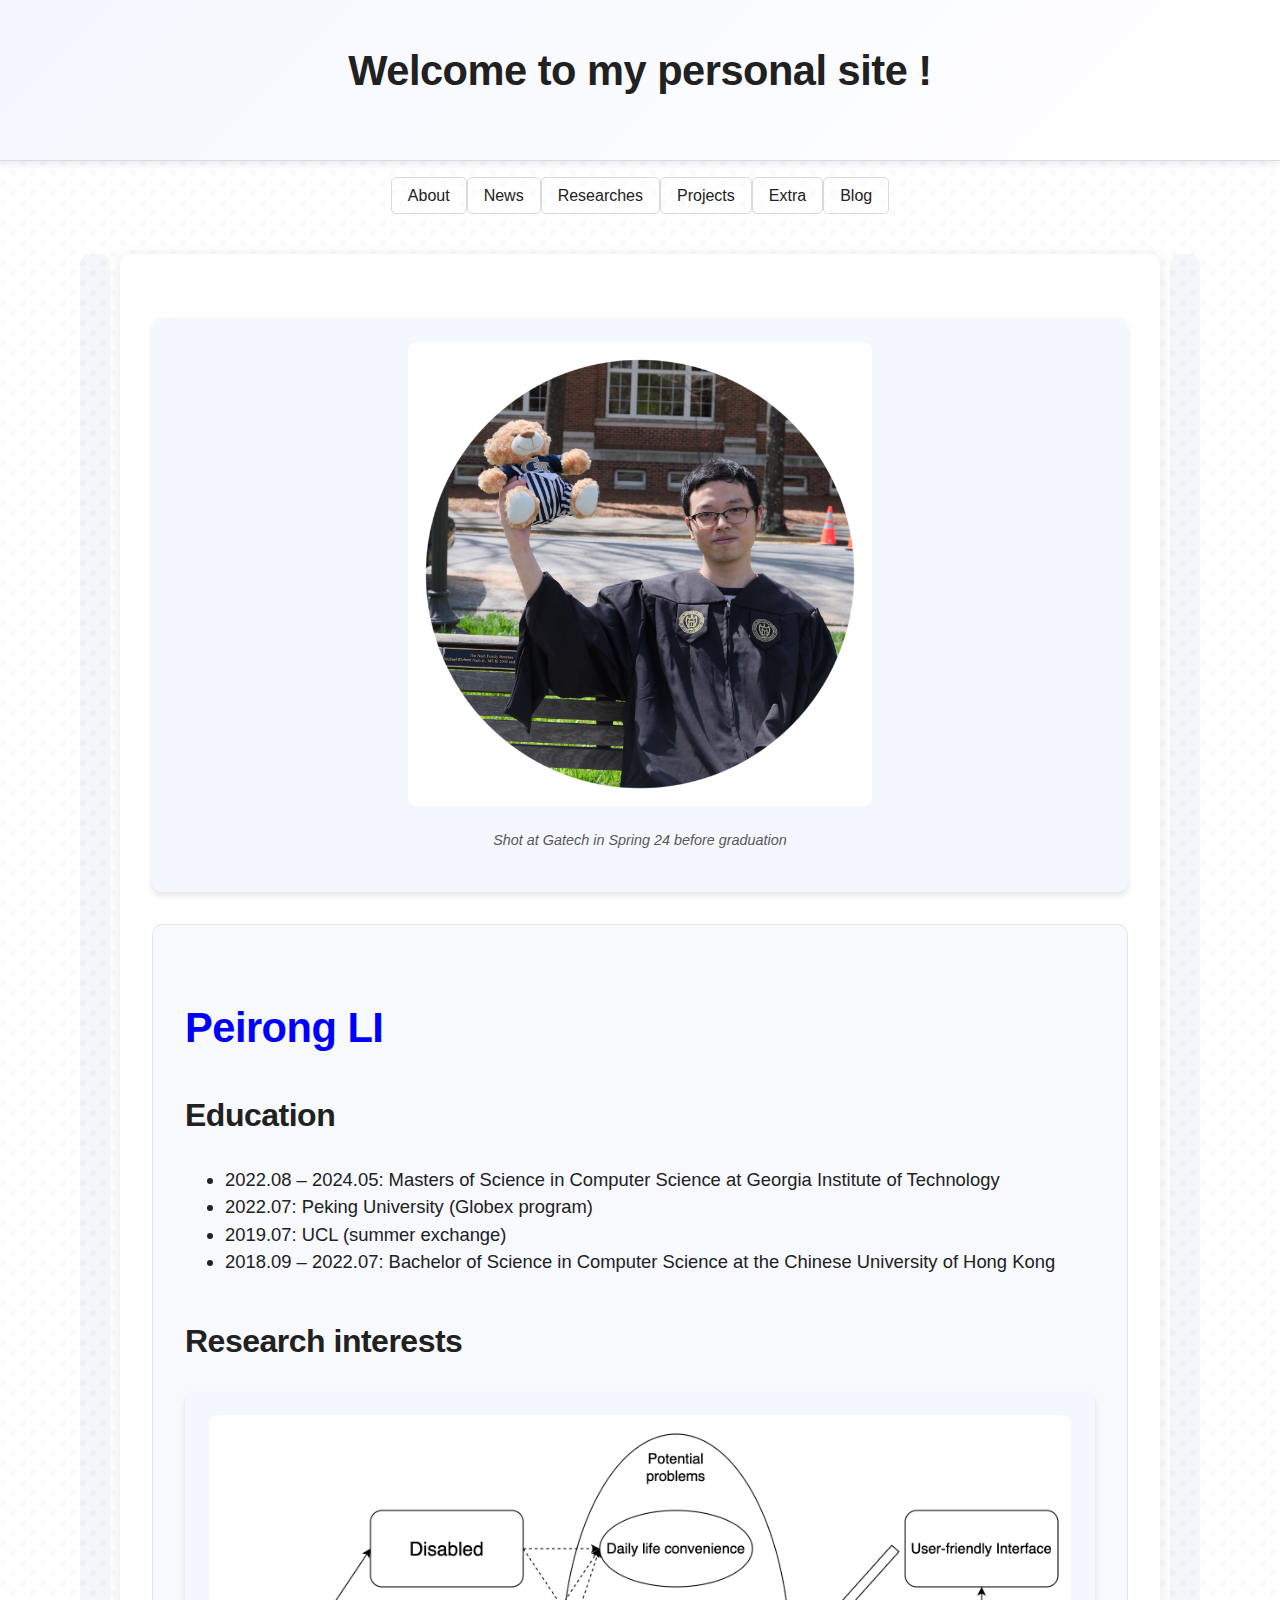
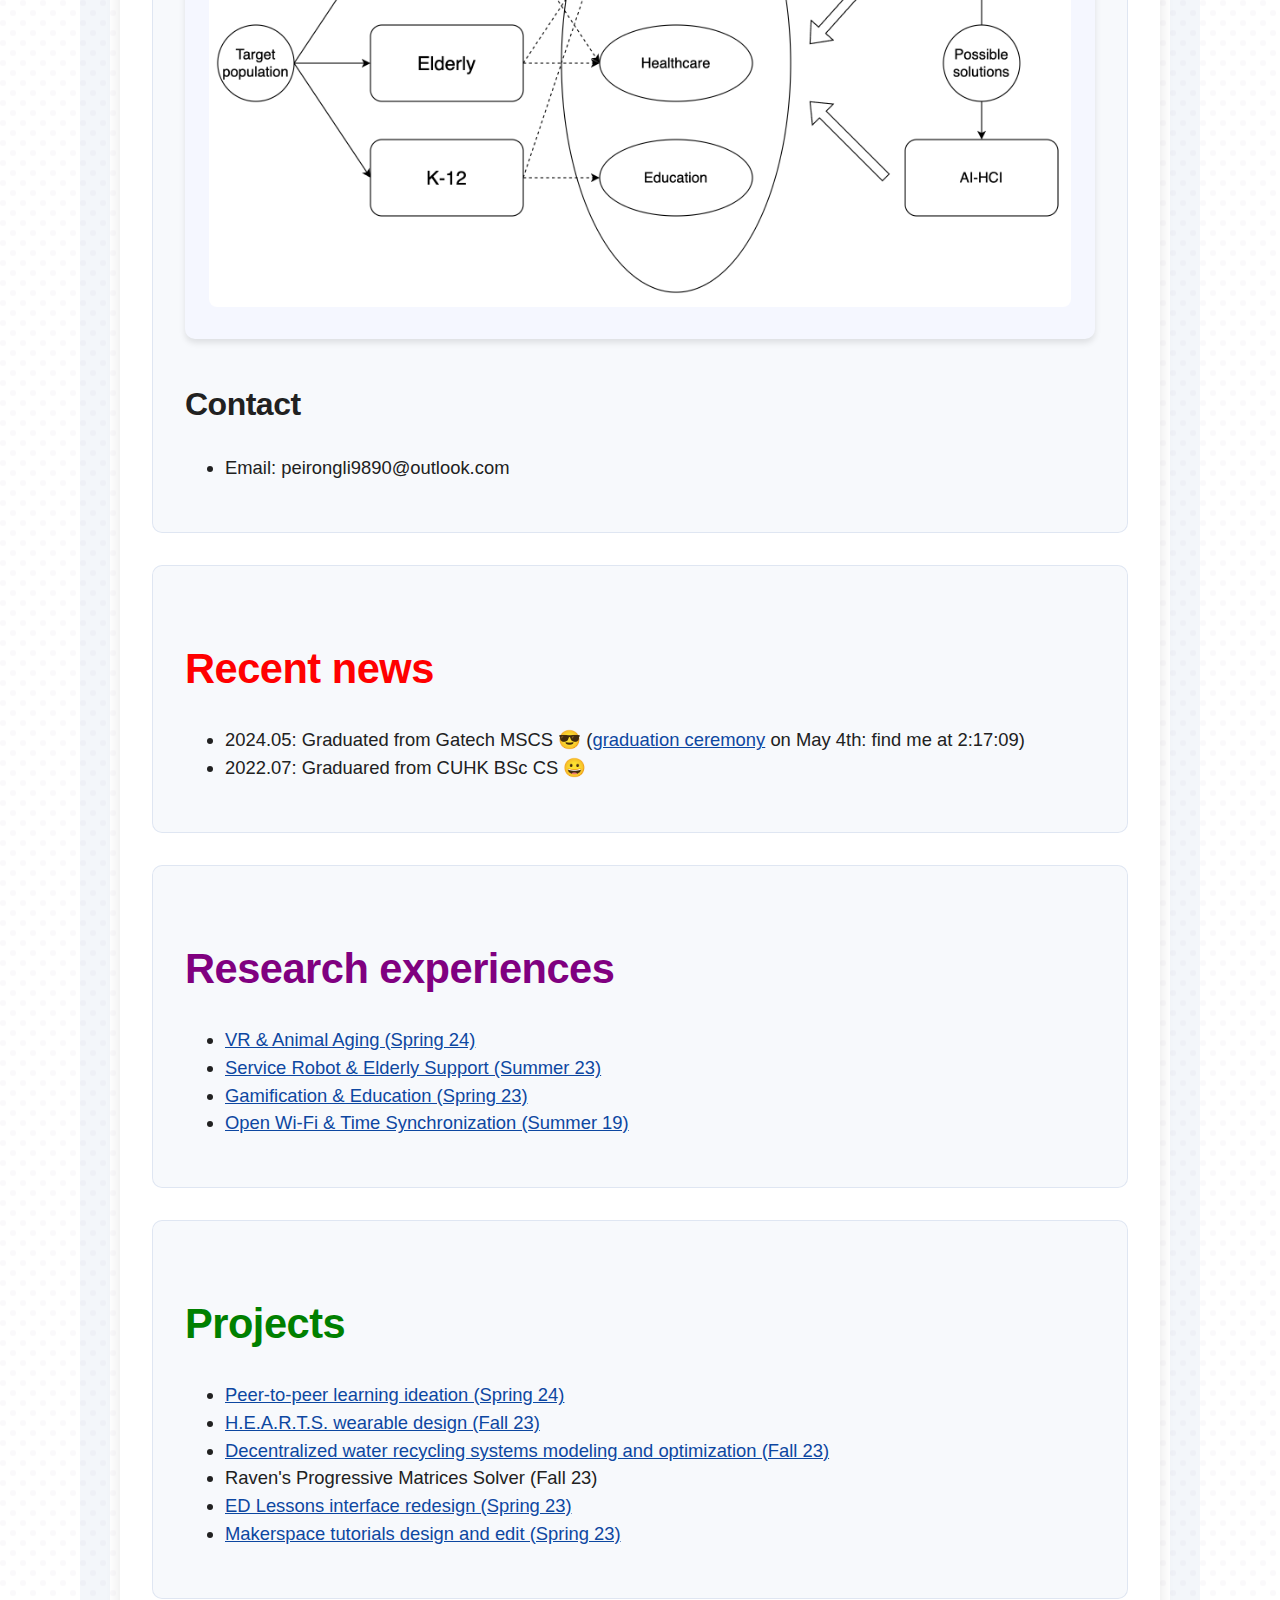
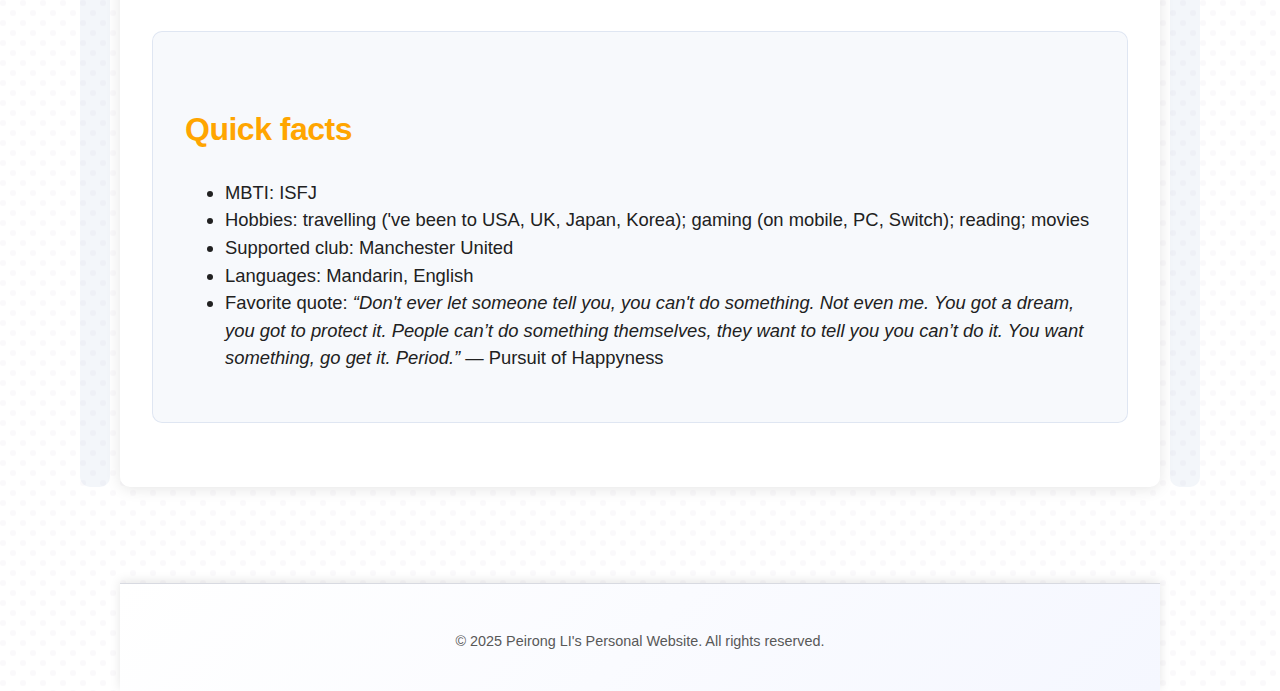
<file: index.html>
<!DOCTYPE html>
<html lang="en">
<head>
    <meta charset="UTF-8">
    <meta name="viewport" content="width=device-width, initial-scale=1.0">
    <title>Peirong LI's Personal Website</title>
    <link rel="icon" type="image/x-icon" href="./assets/favicon.ico">
    <link rel="stylesheet" href="./assets/style.css">
</head>
<body>
    <header>
        <h2>Welcome to my personal site !</h2>
    </header>

    <nav>
        <ul>
            <li><a href="#about">About</a></li>
            <li><a href="#news">News</a></li>
            <li><a href="#researches">Researches</a></li>
            <li><a href="#projects">Projects</a></li>
            <li><a href="#extra">Extra</a></li>
            <li><a href="blog.html">Blog</a></li>
        </ul>
    </nav>

    <main>
        <figure>
            <img style='height: 50%; width: 50%; object-fit: contain' src="./assets/images/compressed.jpg">
            <figcaption>Shot at Gatech in Spring 24 before graduation</figcaption>
        </figure>
        <section id="about"> 
            <h2 style="color:blue;">Peirong LI</h2>
            <h3>Education</h3>
            <ul>
                <li>2022.08 – 2024.05: Masters of Science in Computer Science at Georgia Institute of Technology</li>
                <li>2022.07: Peking University (Globex program)</li>
                <li>2019.07: UCL (summer exchange)</li>
                <li>2018.09 – 2022.07: Bachelor of Science in Computer Science at the Chinese University of Hong Kong</li>
            </ul>
            <h3>Research interests</h3>
            <!--
            <ul>
                <li>Education</li>
                <li>Elderly support & Healthcare</li>
                <li>AI-HCI</li>
            </ul>
            -->
            <figure>
                <img style='height: 100%; width: 100%; object-fit: contain' src="./assets/images/research_direction.png">
            </figure>
            <h3>Contact</h3>
            <ul>
                <li>Email: peirongli9890@outlook.com</li>
                <!--
                <li>Google Voice: (+1) 470-795-2933</li>
                -->
            </ul>
        </section>
        
        <!--
        <section id="contact">
            <h2>Contact Me</h2>
            <p>University email: 1155124372[at]link.cuhk.edu.hk or pli353[at]gatech.edu</p>
            <p>Personal email: scpery[at]gmail.com</p>
            <p>Phone: (+1) 470-795-2933</p>
        </section>
        -->
        <section id="news">
            <h2 style="color:red;">Recent news</h2>
            <ul>
                <li>2024.05: Graduated from Gatech MSCS &#128526 (<a href="https://www.youtube.com/live/9AJNDDprWp8?si=7UgUnZfZGAs-EiLP">graduation ceremony</a> on May 4th: find me at 2:17:09)</li>
                <li>2022.07: Graduared from CUHK BSc CS &#128512</li>
            </ul>
        </section>

        <section id="researches">
            <h2 style="color:purple;">Research experiences</h2>
            <ul>
                <li><a href="https://drive.google.com/file/d/1MztcmazkHzIk06LfLI5RWpV0umhwfnHc/view?usp=sharing">VR & Animal Aging (Spring 24)</a></li>
                <li><a href="https://drive.google.com/file/d/18KGKrAyKov3vDxwuCQNKxwxHG2cqXcRN/view?usp=sharing">Service Robot & Elderly Support (Summer 23)</a></li>
                <li><a href="https://drive.google.com/file/d/1XDYgmklaNe40y_flZ6bZybTnQkVvHjnX/view?usp=sharing">Gamification & Education (Spring 23)</a></li>
                <li><a href="https://drive.google.com/file/d/1At2ZEbmicCIk2SArg_VGKu93d4AmQ7_z/view?usp=sharing">Open Wi-Fi & Time Synchronization (Summer 19)</a></li>
            </ul>
        </section>

        <section id="projects">
            <h2 style="color:green;">Projects</h2>
            <ul>
                <li><a href="https://drive.google.com/file/d/1_Nxd7qr0QWM2ZNjjpZs4Eb8WsJgU2AFp/view?usp=sharing">Peer-to-peer learning ideation (Spring 24)</a></li>
                <li><a href="https://drive.google.com/file/d/1QfOieV39Be5a-qMdOeXws2hEQNWc-o5N/view?usp=sharing">H.E.A.R.T.S. wearable design (Fall 23)</a></li>
                <li><a href="https://drive.google.com/file/d/1pv1AXIMwSAldLtvMs36SQz1wuJGDXRZ-/view?usp=sharing">Decentralized water recycling systems modeling and optimization (Fall 23)</a></li>
                <li>Raven's Progressive Matrices Solver (Fall 23)</li>
                <li><a href="https://drive.google.com/file/d/1wXljCcAbhTpNztfWesmE28Ws-RrunmBa/view?usp=sharing">ED Lessons interface redesign (Spring 23)</a></li>
                <li><a href="https://mycuhk-my.sharepoint.com/:f:/g/personal/1155124372_link_cuhk_edu_hk/Eio4s0UTLl9LrH4YwSZ1Va0BnjgMHsJ_V_iDG5Jmlm7D7Q?e=ZKLVXw">Makerspace tutorials design and edit (Spring 23)</a></li>
            </ul>
        </section>

        <section id="extra">
            <!--
            <h3 style="color:yellow;">Recent book reading</h3>
            <ul>
                <li><i>The Island of Yesterday</i> by DAI Jinhua</li>
                <li><i>Everyone Can Be A Product Manager</i> by SU Jie</li>
                <li><i>Chasing Doctor Dolittle: Learning the Language of Animals</i> by Con Slobodchikoff</li>
                <li>...</li>
            </ul>
            
            <h3>Blogs</h3>
            <ul>
                <li>Not written yet</li>
            </ul>
            -->
            <h3 style="color:orange;">Quick facts</h3>
            <ul>
                <li>MBTI: ISFJ</li>
                <li>Hobbies: travelling ('ve been to USA, UK, Japan, Korea); gaming (on mobile, PC, Switch); reading; movies</li>
                <li>Supported club: Manchester United</li>
                <li>Languages: Mandarin, English</li>
                <li>Favorite quote: <i>“Don't ever let someone tell you, you can't do something. Not even me. You got a dream, you got to protect it. People can’t do something themselves, they want to tell you you can’t do it. You want something, go get it. Period.”</i> ― Pursuit of Happyness</li>
            </ul>
        </section>
     
    </main>

    <footer>
        <p>&copy; 2025 Peirong LI's Personal Website. All rights reserved.</p>
    </footer>
</body>
</html>
</file>
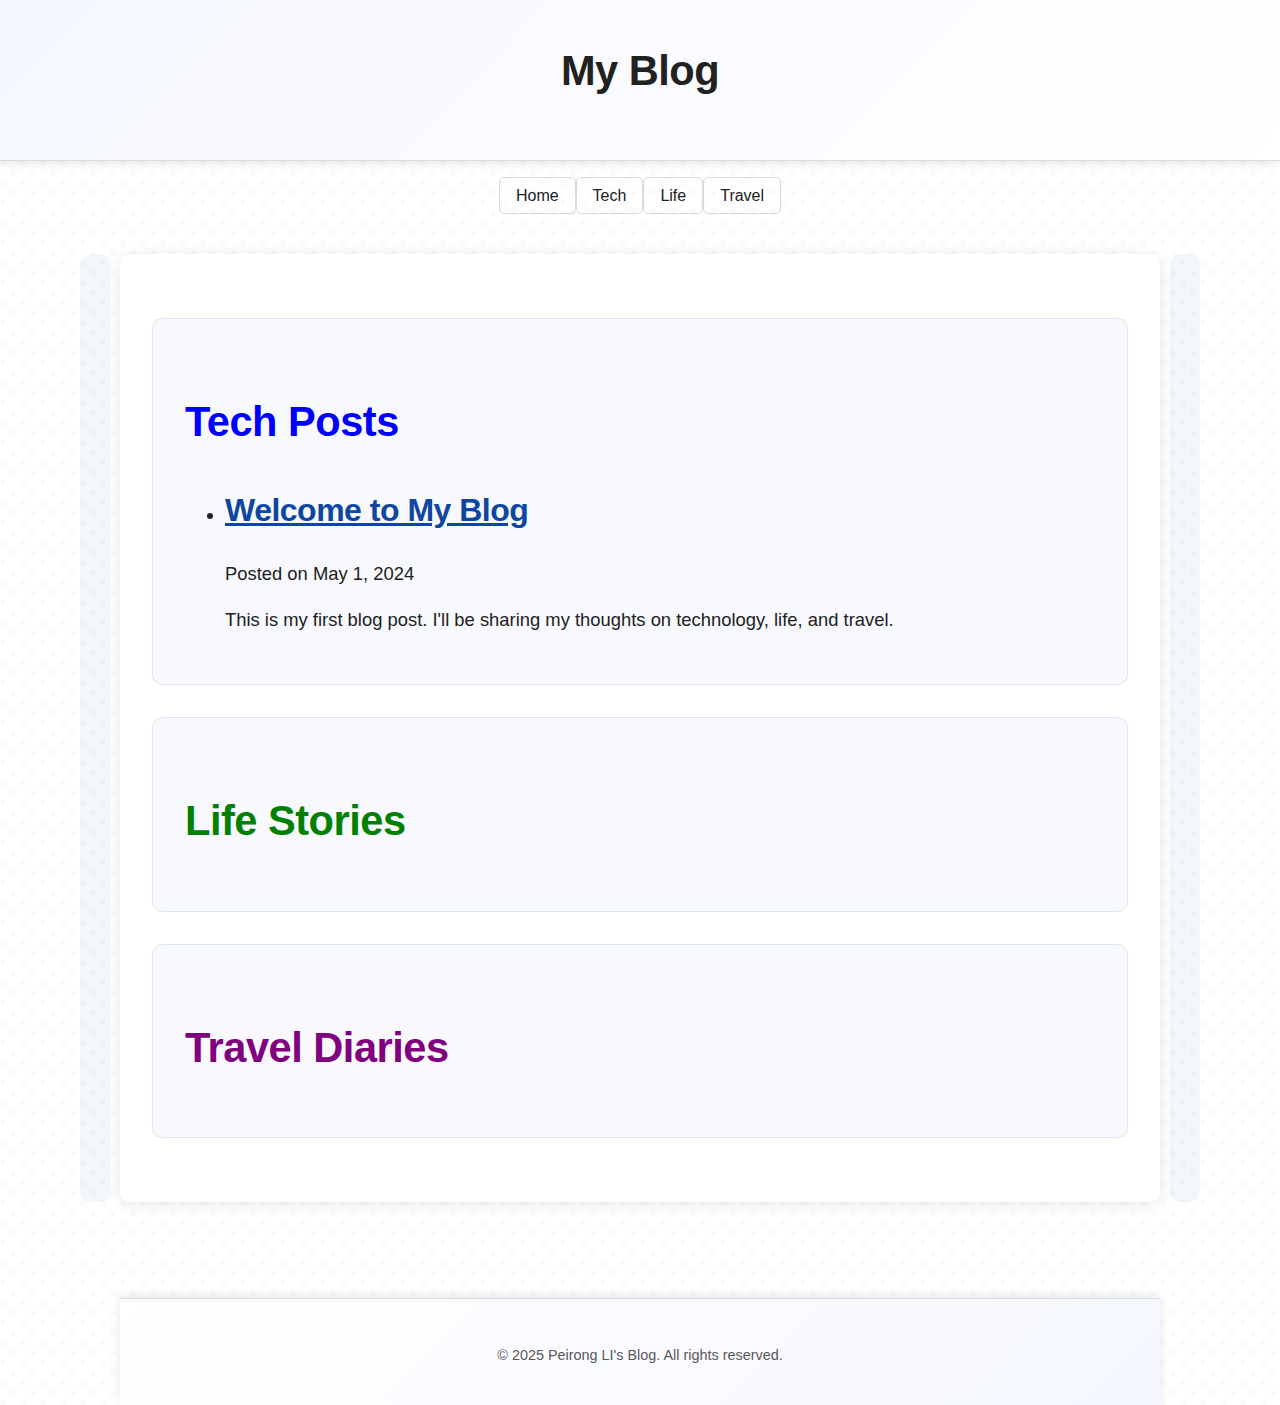
<file: blog.html>
<!DOCTYPE html>
<html lang="en">
<head>
    <meta charset="UTF-8">
    <meta name="viewport" content="width=device-width, initial-scale=1.0">
    <title>Peirong LI's Blog</title>
    <link rel="icon" type="image/x-icon" href="./assets/favicon.ico">
    <link rel="stylesheet" href="./assets/style.css">
</head>
<body>
    <header>
        <h2>My Blog</h2>
    </header>

    <nav>
        <ul>
            <li><a href="index.html">Home</a></li>
            <li><a href="#tech">Tech</a></li>
            <li><a href="#life">Life</a></li>
            <li><a href="#travel">Travel</a></li>
        </ul>
    </nav>

    <main>
        <section id="tech">
            <h2 style="color:blue;">Tech Posts</h2>
            <ul class="blog-list">
                <li>
                    <h3><a href="posts/welcome.html">Welcome to My Blog</a></h3>
                    <p class="post-meta">Posted on May 1, 2024</p>
                    <p class="post-excerpt">This is my first blog post. I'll be sharing my thoughts on technology, life, and travel.</p>
                </li>
            </ul>
        </section>

        <section id="life">
            <h2 style="color:green;">Life Stories</h2>
            <ul class="blog-list">
                <!-- Blog posts will be added here -->
            </ul>
        </section>

        <section id="travel">
            <h2 style="color:purple;">Travel Diaries</h2>
            <ul class="blog-list">
                <!-- Blog posts will be added here -->
            </ul>
        </section>
    </main>

    <footer>
        <p>&copy; 2025 Peirong LI's Blog. All rights reserved.</p>
    </footer>
</body>
</html>
</file>
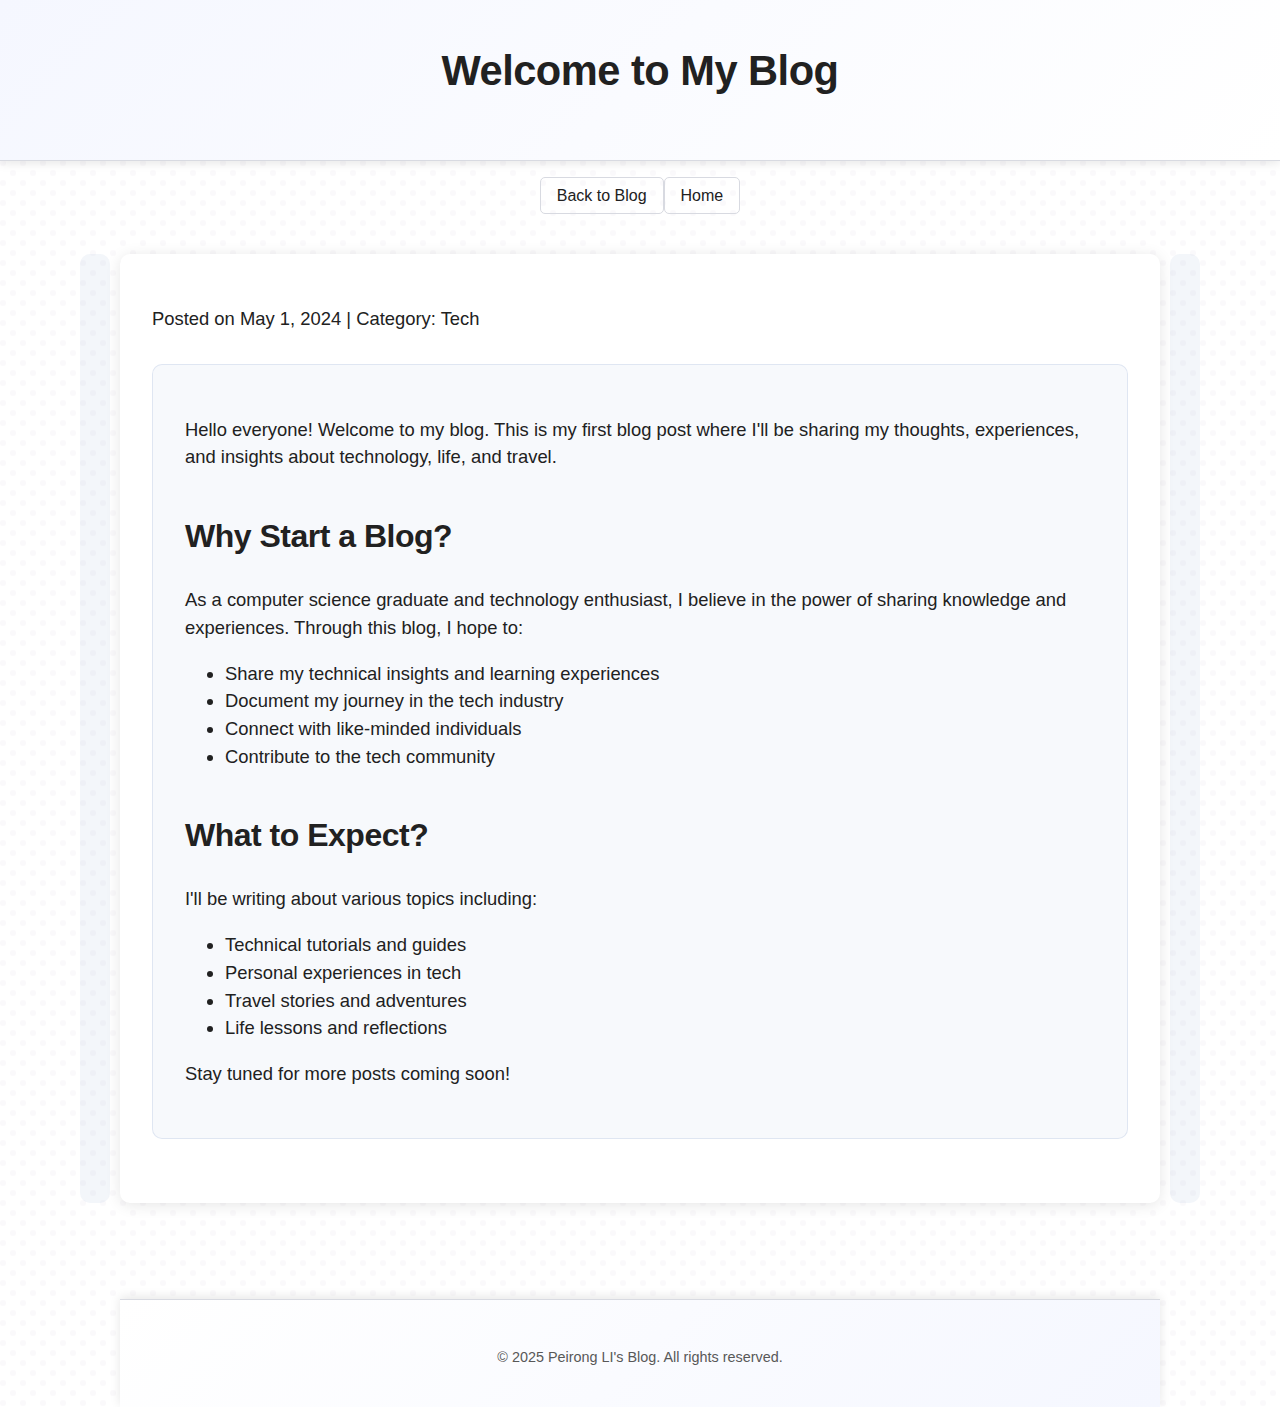
<file: posts/welcome.html>
<!DOCTYPE html>
<html lang="en">
<head>
    <meta charset="UTF-8">
    <meta name="viewport" content="width=device-width, initial-scale=1.0">
    <title>Welcome to My Blog - Peirong LI</title>
    <link rel="icon" type="image/x-icon" href="../assets/favicon.ico">
    <link rel="stylesheet" href="../assets/style.css">
</head>
<body>
    <header>
        <h2>Welcome to My Blog</h2>
    </header>

    <nav>
        <ul>
            <li><a href="../blog.html">Back to Blog</a></li>
            <li><a href="../index.html">Home</a></li>
        </ul>
    </nav>

    <main>
        <article>
            <header>
                <p class="post-meta">Posted on May 1, 2024 | Category: Tech</p>
            </header>

            <section class="post-content">
                <p>Hello everyone! Welcome to my blog. This is my first blog post where I'll be sharing my thoughts, experiences, and insights about technology, life, and travel.</p>

                <h3>Why Start a Blog?</h3>
                <p>As a computer science graduate and technology enthusiast, I believe in the power of sharing knowledge and experiences. Through this blog, I hope to:</p>
                <ul>
                    <li>Share my technical insights and learning experiences</li>
                    <li>Document my journey in the tech industry</li>
                    <li>Connect with like-minded individuals</li>
                    <li>Contribute to the tech community</li>
                </ul>

                <h3>What to Expect?</h3>
                <p>I'll be writing about various topics including:</p>
                <ul>
                    <li>Technical tutorials and guides</li>
                    <li>Personal experiences in tech</li>
                    <li>Travel stories and adventures</li>
                    <li>Life lessons and reflections</li>
                </ul>

                <p>Stay tuned for more posts coming soon!</p>
            </section>
        </article>
    </main>

    <footer>
        <p>&copy; 2025 Peirong LI's Blog. All rights reserved.</p>
    </footer>
</body>
</html>
</file>
<file: assets/style.css>
/* Global variables. */
:root {
  /* Set sans-serif & mono fonts */
  --sans-font: -apple-system, BlinkMacSystemFont, "Avenir Next", Avenir,
    "Nimbus Sans L", Roboto, Noto, "Segoe UI", Arial, Helvetica,
    "Helvetica Neue", sans-serif;
  --mono-font: Consolas, Menlo, Monaco, "Andale Mono", "Ubuntu Mono", monospace;

  /* Default (light) theme */
  --bg: #fff;
  --accent-bg: #f5f7ff;
  --text: #212121;
  --text-light: #585858;
  --border: #d8dae1;
  --accent: #0d47a1;
  --accent-rgb: 13, 71, 161;
  --code: #d81b60;
  --preformatted: #444;
  --marked: #ffdd33;
  --disabled: #efefef;
}

/* Dark theme */



@media (prefers-color-scheme: dark) {
  
	.anchorjs-link {
    color: #ff5231;
}

 code[class*="language-"],
pre[class*="language-"] {
	-moz-tab-size: 4;
	-o-tab-size: 4;
	tab-size: 4;
	-webkit-hyphens: none;
	-moz-hyphens: none;
	-ms-hyphens: none;
	hyphens: none;
	white-space: pre;
	white-space: pre-wrap;
	word-break: break-all;
	word-wrap: break-word;
	font-family: Menlo, Monaco, "Courier New", monospace;
	font-size: 15px;
	line-height: 1.5;
	color: #dccf8f;
	text-shadow: 0;
}

pre > code[class*="language-"] {
	font-size: 1em;
}

pre[class*="language-"],
:not(pre) > code[class*="language-"] {
	border-radius: 5px;
	border: 1px solid #000;
	color: #DCCF8F;
	background: #181914 url('[data-uri]') repeat left top;
}

pre[class*="language-"] {
	padding: 12px;
	overflow: auto;
}

:not(pre) > code[class*="language-"] {
	padding: 2px 6px;
}

.token.namespace {
	opacity: .7;
}

.token.comment,
.token.prolog,
.token.doctype,
.token.cdata {
	color: #586e75;
	font-style: italic;
}

.token.number,
.token.string,
.token.char,
.token.builtin,
.token.inserted {
	color: #468966;
}

.token.attr-name {
	color: #b89859;
}

.token.operator,
.token.entity,
.token.url,
.language-css .token.string,
.style .token.string {
	color: #dccf8f;
}

.token.selector,
.token.regex {
	color: #859900;
}

.token.atrule,
.token.keyword {
	color: #cb4b16;
}

.token.attr-value {
	color: #468966;
}

.token.function,
.token.variable,
.token.placeholder {
	color: #b58900;
}

.token.property,
.token.tag,
.token.boolean,
.token.number,
.token.constant,
.token.symbol {
	color: #b89859;
}

.token.tag {
	color: #ffb03b;
}

.token.important,
.token.statement,
.token.deleted {
	color: #dc322f;
}

.token.punctuation {
	color: #dccf8f;
}

.token.entity {
	cursor: help;
}

.token.bold {
	font-weight: bold;
}

.token.italic {
	font-style: italic;
}
 
  :root {
    --bg: #212121;
    --accent-bg: #2b2b2b;
    --text: #dcdcdc;
    --text-light: #ababab;
    --border: #666;
    --accent: #ffb300;
    --accent-rgb: 255, 179, 0;
    --code: #f06292;
    --preformatted: #ccc;
    --disabled: #111;
  }
  /* Add a bit of transparancy so light media isn't so glaring in dark mode */
  img,
  video {
    opacity: 0.8;
  }
}

html {
  /* Set the font globally */
  font-family: var(--sans-font);
  scroll-behavior: smooth;
}

/* Make the body a nice central block */
body {
  color: var(--text);
  background: linear-gradient(135deg, var(--bg), var(--accent-bg));
  background-image: url("data:image/svg+xml,%3Csvg width='20' height='20' viewBox='0 0 20 20' xmlns='http://www.w3.org/2000/svg'%3E%3Cg fill='%239C92AC' fill-opacity='0.05' fill-rule='evenodd'%3E%3Ccircle cx='3' cy='3' r='3'/%3E%3Ccircle cx='13' cy='13' r='3'/%3E%3C/g%3E%3C/svg%3E");
  font-size: 1.15rem;
  line-height: 1.5;
  display: grid;
  grid-template-columns: 1fr min(65rem, 90%) 1fr;
  margin: 0;
}

/* Add a little padding to ensure spacing is correct between content and nav */
main {
  padding: 2rem 3rem;
  background: var(--bg);
  border-radius: 15px;
  box-shadow: 0 4px 20px rgba(0,0,0,0.15);
  margin: 2rem 0;
  position: relative;
}

main::before,
main::after {
  content: '';
  position: absolute;
  top: 0;
  bottom: 0;
  width: 30px;
  background: rgba(var(--accent-rgb), 0.05);
  border-radius: 10px;
}

main::before {
  left: -40px;
}

main::after {
  right: -40px;
}

/* Style sections */
section {
  background: rgba(var(--accent-rgb), 0.03);
  border-radius: 10px;
  padding: 2rem;
  margin: 2rem 0;
  border: 1px solid rgba(var(--accent-rgb), 0.1);
  transition: transform 0.3s ease;
}

section:hover {
  transform: translateY(-5px);
}

body>* {
  grid-column: 2;
}

/* Make the header bg full width, but the content inline with body */
body > header {
  background: linear-gradient(135deg, var(--accent-bg), var(--bg));
  border-bottom: 1px solid var(--border);
  text-align: center;
  padding: 0 0.5rem 2rem 0.5rem;
  grid-column: 1 / -1;
  box-sizing: border-box;
  box-shadow: 0 2px 10px rgba(0,0,0,0.1);
}

body > header h1 {
  max-width: 1200px;
  margin: 1rem auto;
}

body > header p {
  max-width: 40rem;
  margin: 1rem auto;
}

/* Add a little padding to ensure spacing is correct between content and nav */
main {
  padding: 2rem;
  background: var(--bg);
  border-radius: 10px;
  box-shadow: 0 2px 15px rgba(0,0,0,0.1);
  margin-top: 1.5rem;
}

body > footer {
  margin-top: 4rem;
  padding: 2rem 1rem 1.5rem 1rem;
  color: var(--text-light);
  font-size: 0.9rem;
  text-align: center;
  border-top: 1px solid var(--border);
  background: linear-gradient(135deg, var(--bg), var(--accent-bg));
  box-shadow: 0 -2px 10px rgba(0,0,0,0.1);
}





/* Format headers */
h1 {
  font-size: 80px;
}

h2 {
  font-size: 2.6rem;
  margin-top: 3rem;
}

h3 {
  font-size: 2rem;
  margin-top: 3rem;
}

h4 {
  font-size: 1.44rem;
}

h5 {
  font-size: 1.15rem;
}

h6 {
  font-size: 0.96rem;
}

/* Fix line height when title wraps */
h1,
h2,
h3 {
  line-height: 1.1;
  letter-spacing: -0.5px;
  transition: color 0.3s ease;
}

h1:hover,
h2:hover,
h3:hover {
  color: var(--accent);
}

/* Reduce header size on mobile */
@media only screen and (max-width: 720px) {
  h1 {
    font-size: 2.5rem;
  }

  h2 {
    font-size: 2.1rem;
  }

  h3 {
    font-size: 1.75rem;
  }

  h4 {
    font-size: 1.25rem;
  }
}

/* Format links & buttons */
a,
a:visited {
  color: var(--accent);
}

a:hover {
  text-decoration: none;
}

button,
[role="button"],
input[type="submit"],
input[type="reset"],
input[type="button"] {
  border: none;
  border-radius: 5px;
  background: var(--accent);
  font-size: 1rem;
  color: var(--bg);
  padding: 0.7rem 0.9rem;
  margin: 0.5rem 0;
}

button[disabled],
[role="button"][aria-disabled="true"],
input[type="submit"][disabled],
input[type="reset"][disabled],
input[type="button"][disabled],
input[type="checkbox"][disabled],
input[type="radio"][disabled],
select[disabled] {
  opacity: 0.5;
  cursor: not-allowed;
}

input:disabled,
textarea:disabled,
select:disabled {
  cursor: not-allowed;
  background-color: var(--disabled);
}

input[type="range"] {
  padding: 0;
}

/* Set the cursor to '?' while hovering over an abbreviation */
abbr {
  cursor: help;
}

button:focus,
button:enabled:hover,
[role="button"]:focus,
[role="button"]:not([aria-disabled="true"]):hover,
input[type="submit"]:focus,
input[type="submit"]:enabled:hover,
input[type="reset"]:focus,
input[type="reset"]:enabled:hover,
input[type="button"]:focus,
input[type="button"]:enabled:hover {
  filter: brightness(1.4);
  cursor: pointer;
}

/* Format navigation */
nav {
  font-size: 1rem;
  line-height: 2;
  padding: 1rem 0 0 0;
}

/* Use flexbox to allow items to wrap, as needed */
nav ul,
nav ol {
  align-content:   space-around;
  align-items:     center;
  display:         flex;
  flex-direction:  row;
  justify-content: center;
  list-style-type: none;
  margin:          0;
  padding:         0;
}

/* List items are inline elements, make them behave more like blocks */
nav ul li,
nav ol li {
  display: inline-block;
}

nav a,
nav a:visited {
  margin: 0 1rem 1rem 0;
  border: 1px solid var(--border);
  border-radius: 5px;
  color: var(--text);
  display: inline-block;
  padding: 0.1rem 1rem;
  text-decoration: none;
}

nav a:hover {
  color: var(--accent);
  border-color: var(--accent);
}

nav a:last-child {
  margin-right: 0;
}

/* Reduce nav side on mobile */
@media only screen and (max-width: 720px) {
  nav a {
    border: none;
    padding: 0;
    color: var(--accent);
    text-decoration: underline;
    line-height: 1;
  }
}

/* Format the expanding box */
details {
  background: var(--accent-bg);
  border: 1px solid var(--border);
  border-radius: 5px;
  margin-bottom: 1rem;
}

summary {
  cursor: pointer;
  font-weight: bold;
  padding: 0.6rem 1rem;
}

details[open] {
  padding: 0.6rem 1rem 0.75rem 1rem;
}

details[open] summary + * {
  margin-top: 0;
}

details[open] summary {
  margin-bottom: 0.5rem;
  padding: 0;
}

details[open] > *:last-child {
  margin-bottom: 0;
}

/* Format tables */
table {
  border-collapse: collapse;
  width: 100%;
  margin: 1.5rem 0;
}

td,
th {
  border: 1px solid var(--border);
  text-align: left;
  padding: 0.5rem;
}

th {
  background: var(--accent-bg);
  font-weight: bold;
}

tr:nth-child(even) {
  /* Set every other cell slightly darker. Improves readability. */
  background: var(--accent-bg);
}

table caption {
  font-weight: bold;
  margin-bottom: 0.5rem;
}

/* Format forms */
textarea,
select,
input {
  font-size: inherit;
  font-family: inherit;
  padding: 0.5rem;
  margin-bottom: 0.5rem;
  color: var(--text);
  background: var(--bg);
  border: 1px solid var(--border);
  border-radius: 5px;
  box-shadow: none;
  box-sizing: border-box;
  width: 60%;
  -moz-appearance: none;
  -webkit-appearance: none;
  appearance: none;
}

/* Add arrow to drop-down */
select {
  background-image: linear-gradient(45deg, transparent 49%, var(--text) 51%),
    linear-gradient(135deg, var(--text) 51%, transparent 49%);
  background-position: calc(100% - 20px), calc(100% - 15px);
  background-size: 5px 5px, 5px 5px;
  background-repeat: no-repeat;
}

select[multiple] {
  background-image: none !important;
}

/* checkbox and radio button style */
input[type="checkbox"],
input[type="radio"] {
  vertical-align: bottom;
  position: relative;
}

input[type="radio"] {
  border-radius: 100%;
}

input[type="checkbox"]:checked,
input[type="radio"]:checked {
  background: var(--accent);
}

input[type="checkbox"]:checked::after {
  /* Creates a rectangle with colored right and bottom borders which is rotated to look like a check mark */
  content: " ";
  width: 0.1em;
  height: 0.25em;
  border-radius: 0;
  position: absolute;
  top: 0.05em;
  left: 0.18em;
  background: transparent;
  border-right: solid var(--bg) 0.08em;
  border-bottom: solid var(--bg) 0.08em;
  font-size: 1.8em;
  transform: rotate(45deg);
}
input[type="radio"]:checked::after {
  /* creates a colored circle for the checked radio button  */
  content: " ";
  width: 0.25em;
  height: 0.25em;
  border-radius: 100%;
  position: absolute;
  top: 0.125em;
  background: var(--bg);
  left: 0.125em;
  font-size: 32px;
}

/* Make the textarea wider than other inputs */
textarea {
  width: 80%;
}

/* Makes input fields wider on smaller screens */
@media only screen and (max-width: 720px) {
  textarea,
  select,
  input {
    width: 100%;
  }
}

/* Ensures the checkbox and radio inputs do not have a set width like other input fields */
input[type="checkbox"],
input[type="radio"] {
  width: auto;
}

/* do not show border around file selector button */
input[type="file"] {
  border: 0;
}

/* Misc body elements */
hr {
  color: var(--border);
  border-top: 1px;
  margin: 1rem auto;
}

mark {
  padding: 2px 5px;
  border-radius: 4px;
  background: var(--marked);
}

main img,
main video {
  max-width: 100%;
  height: auto;
  border-radius: 5px;
}

figure {
  margin: 2rem 0;
  text-align: center;
  background: var(--accent-bg);
  padding: 1.5rem;
  border-radius: 10px;
  box-shadow: 0 4px 6px rgba(0,0,0,0.1);
}

figure img {
  max-width: 100%;
  height: auto;
  border-radius: 8px;
  transition: transform 0.3s ease;
}

figure img:hover {
  transform: scale(1.02);
}

figcaption {
  margin-top: 1rem;
  font-style: italic;
  color: var(--text-light);
}

figcaption {
  font-size: 0.9rem;
  color: var(--text-light);
  margin-bottom: 1rem;
}

blockquote {
  margin: 2rem 0 2rem 2rem;
  padding: 0.4rem 0.8rem;
  border-left: 0.35rem solid var(--accent);
  color: var(--text-light);
  font-style: italic;
}

cite {
  font-size: 0.9rem;
  color: var(--text-light);
  font-style: normal;
}

/* Use mono font for code elements */
code,
pre,
pre span,
kbd,
samp {
  font-family: var(--mono-font);
  color: var(--code);
}

kbd {
  color: var(--preformatted);
  border: 1px solid var(--preformatted);
  border-bottom: 3px solid var(--preformatted);
  border-radius: 5px;
  padding: 0.1rem 0.4rem;
}

pre {
  padding: 1rem 1.4rem;
  max-width: 100%;
  overflow: auto;
  color: var(--preformatted);
  background: var(--accent-bg);
  border: 1px solid var(--border);
  border-radius: 5px;
}

/* Fix embedded code within pre */
pre code {
  color: var(--preformatted);
  background: none;
  margin: 0;
  padding: 0;
}

.icon {
    vertical-align: sub;
    padding-right: 0.25rem;
    display: inline-block;
    width: 1em;
    height: 1.3em;
    margin-right: 0.2rem;
    stroke-width: 0;
    stroke: currentColor;
    fill: currentColor;
}

input[type="color" i] {
    appearance: auto;
    width: 50px;
    height: 27px;
    cursor: default;
    box-sizing: border-box;
    background-color: -internal-light-dark(rgb(239, 239, 239), rgb(59, 59, 59));
    color: -internal-light-dark(black, white);
    border-width: 1px;
    border-style: solid;
    border-color: -internal-light-dark(rgb(118, 118, 118), rgb(133, 133, 133));
    border-image: initial;
    padding: 1px 2px;
}


.notice {
  background: var(--accent-bg);
  border: 2px solid var(--border);
  border-radius: 5px;
  padding: 1.5rem;
  margin: 2rem 0;
}




code[class*="language-"],
pre[class*="language-"] {
  --primary-light: #e3f2fd;
  --primary-main: #2196f3;
  --primary-dark: #1976d2;
  --secondary-light: #f3e5f5;
  --secondary-main: #9c27b0;
  --secondary-dark: #7b1fa2;
  --success-light: #e8f5e9;
  --success-main: #4caf50;
  --success-dark: #388e3c;
  --info-light: #e1f5fe;
  --info-main: #03a9f4;
  --info-dark: #0288d1;
}




pre > code[class*="language-"] {
	font-size: 1em;
}

pre[class*="language-"]::-moz-selection, pre[class*="language-"] ::-moz-selection,
code[class*="language-"]::-moz-selection, code[class*="language-"] ::-moz-selection {
	background: #b3d4fc;
}

pre[class*="language-"]::selection, pre[class*="language-"] ::selection,
code[class*="language-"]::selection, code[class*="language-"] ::selection {
	background: #b3d4fc;
}

/* Code blocks */
pre[class*="language-"] {
	padding: 1em;
	margin: .5em 0;
	overflow: auto;
	border: 1px solid #dddddd;
	background-color: white;
}

/* Inline code */
:not(pre) > code[class*="language-"] {
	padding: .2em;
	padding-top: 1px;
	padding-bottom: 1px;
	background: #f8f8f8;
	border: 1px solid #dddddd;
}

.token.comment,
.token.prolog,
.token.doctype,
.token.cdata {
	color: #999988;
	font-style: italic;
}

.token.namespace {
	opacity: .7;
}

.token.string,
.token.attr-value {
	color: #e3116c;
}

.token.punctuation,
.token.operator {
	color: #393A34; /* no highlight */
}

.token.entity,
.token.url,
.token.symbol,
.token.number,
.token.boolean,
.token.variable,
.token.constant,
.token.property,
.token.regex,
.token.inserted {
	color: #36acaa;
}

.token.atrule,
.token.keyword,
.token.attr-name,
.language-autohotkey .token.selector {
	color: #00a4db;
}

.token.function,
.token.deleted,
.language-autohotkey .token.tag {
	color: #9a050f;
}

.token.tag,
.token.selector,
.language-autohotkey .token.keyword {
	color: #00009f;
}

.token.important,
.token.function,
.token.bold {
	font-weight: bold;
}

.token.italic {
	font-style: italic;
}
</file>
